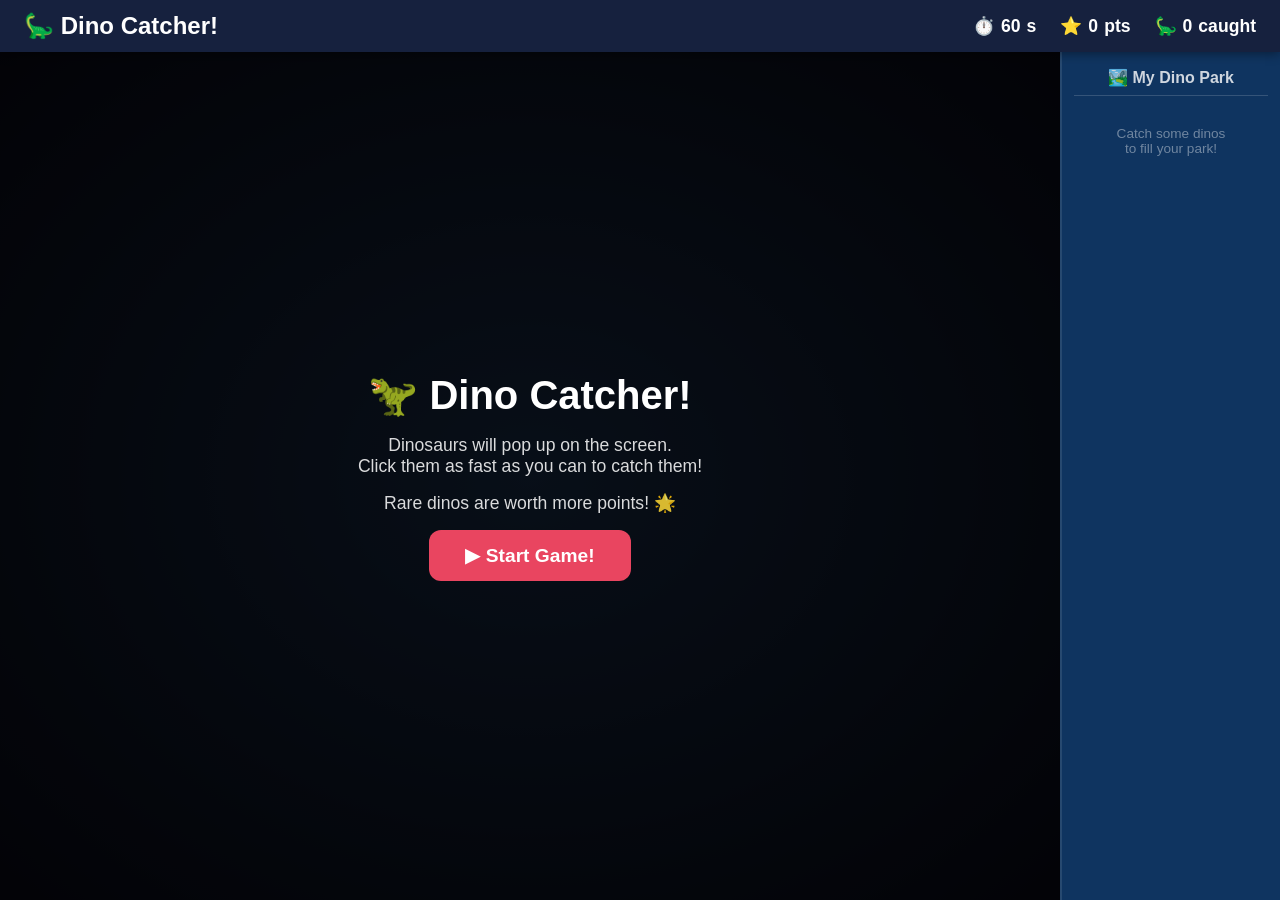
<file: fiero/index.html>
<!DOCTYPE html>
<html lang="en">

<!--
  🦕🦖 DINO CATCHER - A game for young coders! 🦖🦕
  =====================================================
  Hi! This game was made just for you to learn coding.
  Look for the comments (the lines starting with //)
  to find places you can change things!

  SECTIONS IN THIS FILE:
    1. HTML  - The stuff you SEE on the page
    2. CSS   - The COLORS and SIZES (look for <style>)
    3. JS    - The game LOGIC (look for <script>)
-->

<head>
  <meta charset="UTF-8">
  <meta name="viewport" content="width=device-width, initial-scale=1.0">
  <title>🦕 Dino Catcher!</title>

  <!-- ============================================================
       🎨 SECTION 2: STYLES - Change colors and sizes here!
       ============================================================ -->
  <style>

    /* 🎨 COLORS - Try changing these to your favourite colors! */
    :root {
      --background:   #1a1a2e;   /* The dark blue background */
      --header-bg:    #16213e;   /* The top bar color */
      --park-bg:      #0f3460;   /* The park area color */
      --text-color:   #ffffff;   /* All the text */
      --button-color: #e94560;   /* The start button */
      --dino-size:    90px;      /* 🦕 How big the dinos are */
    }

    /* --- Page basics --- */
    * { box-sizing: border-box; margin: 0; padding: 0; }

    body {
      font-family: 'Segoe UI', Arial, sans-serif;
      background: var(--background);
      color: var(--text-color);
      min-height: 100vh;
      display: flex;
      flex-direction: column;
      overflow: hidden;
    }

    /* --- Top header bar --- */
    #header {
      background: var(--header-bg);
      padding: 12px 24px;
      display: flex;
      align-items: center;
      justify-content: space-between;
      box-shadow: 0 2px 10px rgba(0,0,0,0.4);
      z-index: 10;
    }

    #header h1 { font-size: 1.5rem; }

    #stats {
      display: flex;
      gap: 24px;
      font-size: 1.1rem;
      font-weight: bold;
    }

    #stats span { display: flex; align-items: center; gap: 6px; }

    /* --- Main layout: arena on the left, park on the right --- */
    #main {
      display: flex;
      flex: 1;
      overflow: hidden;
    }

    /* --- Game arena where dinos appear --- */
    #arena {
      flex: 1;
      position: relative;
      overflow: hidden;
      background: radial-gradient(ellipse at center, #1e3a5f 0%, #0a0a1a 100%);
    }

    /* --- Start screen overlay --- */
    #start-screen {
      position: absolute;
      inset: 0;
      display: flex;
      flex-direction: column;
      align-items: center;
      justify-content: center;
      background: rgba(0,0,0,0.75);
      z-index: 20;
      gap: 16px;
      text-align: center;
      padding: 20px;
    }

    #start-screen h2 { font-size: 2.5rem; }
    #start-screen p  { font-size: 1.1rem; opacity: 0.85; max-width: 360px; }

    /* --- End screen overlay --- */
    #end-screen {
      position: absolute;
      inset: 0;
      display: flex;
      flex-direction: column;
      align-items: center;
      justify-content: center;
      background: rgba(0,0,0,0.85);
      z-index: 20;
      gap: 14px;
      text-align: center;
      padding: 20px;
      display: none;
    }

    #end-screen h2   { font-size: 2.2rem; }
    #end-screen p    { font-size: 1.1rem; opacity: 0.85; }
    #end-collection  { font-size: 1.5rem; margin: 8px 0; }

    /* --- Shared button style --- */
    .btn {
      background: var(--button-color);
      color: white;
      border: none;
      border-radius: 12px;
      padding: 14px 36px;
      font-size: 1.2rem;
      font-weight: bold;
      cursor: pointer;
      transition: transform 0.1s, opacity 0.1s;
    }
    .btn:hover  { opacity: 0.9; transform: scale(1.05); }
    .btn:active { transform: scale(0.97); }

    /* --- Dinosaur cards that appear in the arena --- */
    .dino-card {
      position: absolute;
      width: var(--dino-size);
      text-align: center;
      cursor: pointer;
      user-select: none;
      animation: dino-bounce 0.6s ease infinite alternate;
      transition: transform 0.1s;
      z-index: 5;
    }

    /* 🦕 Dinos gently bounce up and down */
    @keyframes dino-bounce {
      from { transform: translateY(0px); }
      to   { transform: translateY(-10px); }
    }

    .dino-card:hover { transform: scale(1.2); }
    .dino-card:active { transform: scale(0.9); }

    .dino-emoji {
      font-size: calc(var(--dino-size) * 0.6);
      line-height: 1;
      display: block;
    }

    .dino-name {
      font-size: 0.65rem;
      font-weight: bold;
      margin-top: 4px;
      padding: 2px 6px;
      border-radius: 6px;
      color: white;
      white-space: nowrap;
    }

    /* Caught animation - dino flies up and fades out */
    .dino-caught {
      animation: fly-away 0.5s forwards !important;
      pointer-events: none;
    }

    @keyframes fly-away {
      0%   { transform: scale(1.3); opacity: 1; }
      100% { transform: scale(0.2) translateY(-120px); opacity: 0; }
    }

    /* Score pop-up text when you catch a dino */
    .score-pop {
      position: absolute;
      font-size: 1.4rem;
      font-weight: bold;
      color: #ffd700;
      pointer-events: none;
      animation: pop-up 0.9s forwards;
      z-index: 15;
    }

    @keyframes pop-up {
      0%   { transform: translateY(0); opacity: 1; }
      100% { transform: translateY(-70px); opacity: 0; }
    }

    /* --- Park panel on the right side --- */
    #park {
      width: 220px;
      background: var(--park-bg);
      padding: 16px 12px;
      display: flex;
      flex-direction: column;
      gap: 10px;
      overflow-y: auto;
      border-left: 2px solid rgba(255,255,255,0.1);
    }

    #park h3 {
      text-align: center;
      font-size: 1rem;
      opacity: 0.8;
      border-bottom: 1px solid rgba(255,255,255,0.2);
      padding-bottom: 8px;
    }

    /* Each dino entry in the park */
    .park-dino {
      display: flex;
      align-items: center;
      gap: 8px;
      background: rgba(255,255,255,0.08);
      border-radius: 10px;
      padding: 6px 10px;
      font-size: 0.9rem;
      animation: park-pop 0.3s ease;
    }

    @keyframes park-pop {
      from { transform: scale(0.7); opacity: 0; }
      to   { transform: scale(1);   opacity: 1; }
    }

    .park-dino-emoji { font-size: 1.6rem; }
    .park-dino-info  { flex: 1; }
    .park-dino-name  { font-weight: bold; font-size: 0.8rem; }
    .park-dino-pts   { font-size: 0.7rem; opacity: 0.7; }
    .park-dino-count {
      background: rgba(255,255,255,0.15);
      border-radius: 20px;
      padding: 2px 8px;
      font-size: 0.8rem;
      font-weight: bold;
    }

    #park-empty {
      text-align: center;
      opacity: 0.4;
      font-size: 0.85rem;
      margin-top: 20px;
    }

    /* Timer turns red when under 10 seconds */
    .timer-warning { color: #ff4757 !important; animation: pulse 0.5s infinite alternate; }
    @keyframes pulse { from { opacity: 1; } to { opacity: 0.5; } }

  </style>
</head>

<body>

  <!-- ============================================================
       🏗️ SECTION 1: HTML - The layout of the page
       ============================================================ -->

  <!-- Top bar with title and score -->
  <header id="header">
    <h1>🦕 Dino Catcher!</h1>
    <div id="stats">
      <span>⏱️ <span id="timer-display">60</span>s</span>
      <span>⭐ <span id="score-display">0</span> pts</span>
      <span>🦕 <span id="caught-display">0</span> caught</span>
    </div>
  </header>

  <!-- Main area: arena + park side panel -->
  <div id="main">

    <!-- Arena: where dinos appear and you click them -->
    <div id="arena">

      <!-- Start screen (shown before game begins) -->
      <div id="start-screen">
        <h2>🦖 Dino Catcher!</h2>
        <p>Dinosaurs will pop up on the screen.<br>Click them as fast as you can to catch them!</p>
        <p>Rare dinos are worth more points! 🌟</p>
        <button class="btn" onclick="startGame()">▶ Start Game!</button>
      </div>

      <!-- End screen (shown when timer hits 0) -->
      <div id="end-screen">
        <h2>🎉 Time's Up!</h2>
        <p>You caught <strong id="end-caught">0</strong> dinosaurs!</p>
        <p>Final Score: <strong id="end-score">0</strong> points</p>
        <div id="end-collection"></div>
        <button class="btn" onclick="restartGame()">🔄 Play Again!</button>
      </div>

    </div><!-- end #arena -->

    <!-- Park panel: your dino collection -->
    <div id="park">
      <h3>🏞️ My Dino Park</h3>
      <div id="park-empty">Catch some dinos<br>to fill your park!</div>
    </div>

  </div><!-- end #main -->


  <!-- ============================================================
       🎮 SECTION 3 + 4 + 5: JAVASCRIPT - The game logic!
       ============================================================

  This is where the game "thinks".
  Look for the 🔧 CHANGE ME comments to find fun things to try!
  -->
  <script>

    // ============================================================
    // 🔧 GAME SETTINGS - Try changing these numbers!
    // ============================================================

    const GAME_TIME  = 60;    // ⏱️ How many seconds does the game last?
    const DINO_SPEED = 2000;  // 🦕 How often does a new dino appear? (lower = faster, in ms)
    const MAX_DINOS  = 6;     // 🎯 How many dinos can be on screen at once?
    const DINO_LIFE  = 4000;  // ⌛ How long before a dino escapes? (in ms)


    // ============================================================
    // 🦕 DINOSAUR LIST - Add your own dino here!
    // Each dino needs: name, emoji, points, and color
    // ============================================================

    const DINOSAURS = [
      // Common dinos (appear most often, fewer points)
      { name: "Triceratops",    emoji: "🦕", points: 5,  rarity: "common",    color: "#51cf66" },
      { name: "Brachiosaurus",  emoji: "🦕", points: 5,  rarity: "common",    color: "#74c0fc" },
      { name: "Stegosaurus",    emoji: "🦕", points: 5,  rarity: "common",    color: "#a9e34b" },
      { name: "Ankylosaurus",   emoji: "🦕", points: 8,  rarity: "common",    color: "#63e6be" },
      { name: "Parasaurolophus",emoji: "🦕", points: 8,  rarity: "common",    color: "#74b816" },

      // Rare dinos (appear sometimes, more points!)
      { name: "T-Rex",          emoji: "🦖", points: 15, rarity: "rare",      color: "#ff6b6b" },
      { name: "Velociraptor",   emoji: "🦖", points: 15, rarity: "rare",      color: "#f76707" },
      { name: "Spinosaurus",    emoji: "🦖", points: 20, rarity: "rare",      color: "#e64980" },
      { name: "Pterodactyl",    emoji: "🦅", points: 20, rarity: "rare",      color: "#cc5de8" },
      { name: "Mosasaurus",     emoji: "🐟", points: 20, rarity: "rare",      color: "#4dabf7" },

      // Legendary dinos (appear rarely, LOTS of points!)
      { name: "Indominus Rex",  emoji: "🦖", points: 50, rarity: "legendary", color: "#ffd700" },
      { name: "Giganotosaurus", emoji: "🦖", points: 40, rarity: "legendary", color: "#ff8c00" },
      { name: "Quetzalcoatlus", emoji: "🦅", points: 35, rarity: "legendary", color: "#da77f2" },
    ];

    // How likely each rarity is to appear (out of 100)
    // 🔧 Try changing these numbers! (they should add up to 100)
    const RARITY_CHANCES = {
      common:    65,   // 65% chance of a common dino
      rare:      28,   // 28% chance of a rare dino
      legendary:  7,   //  7% chance of a legendary dino
    };


    // ============================================================
    // ⚙️ GAME STATE - The game keeps track of things here
    // (You don't need to change this part!)
    // ============================================================

    let score       = 0;   // Total points earned
    let caughtCount = 0;   // Total dinos caught
    let timeLeft    = GAME_TIME;
    let gameRunning = false;
    let spawnTimer  = null;  // Controls when new dinos appear
    let countdown   = null;  // Controls the clock ticking

    // Keeps count of each dino type in your park
    // Example: { "T-Rex": 2, "Triceratops": 5 }
    let parkCollection = {};


    // ============================================================
    // 🎮 GAME FUNCTIONS - How the game works
    // ============================================================

    // Called when the player clicks "Start Game!"
    function startGame() {
      // Reset everything
      score        = 0;
      caughtCount  = 0;
      timeLeft     = GAME_TIME;
      gameRunning  = true;
      parkCollection = {};

      // Clear the arena of any leftover dinos
      document.querySelectorAll('.dino-card').forEach(d => d.remove());

      // Clear the park panel
      document.getElementById('park').innerHTML = '<h3>🏞️ My Dino Park</h3><div id="park-empty">Catch some dinos<br>to fill your park!</div>';

      // Hide the start screen
      document.getElementById('start-screen').style.display = 'none';
      document.getElementById('end-screen').style.display   = 'none';

      // Update score display
      updateStats();

      // Start spawning dinos and ticking the clock
      spawnTimer = setInterval(spawnDino, DINO_SPEED);
      countdown  = setInterval(tickClock, 1000);

      // Spawn one right away so the player doesn't wait
      spawnDino();
    }

    // Called when the player clicks "Play Again!"
    function restartGame() {
      startGame();
    }

    // Called every second to count down the timer
    function tickClock() {
      timeLeft--;
      updateStats();

      // Make timer turn red in the last 10 seconds
      const timerEl = document.getElementById('timer-display');
      if (timeLeft <= 10) {
        timerEl.parentElement.classList.add('timer-warning');
      }

      // When time runs out, end the game
      if (timeLeft <= 0) {
        endGame();
      }
    }

    // Ends the game and shows the final screen
    function endGame() {
      gameRunning = false;
      clearInterval(spawnTimer);
      clearInterval(countdown);

      // Make all remaining dinos run away
      document.querySelectorAll('.dino-card').forEach(d => d.remove());

      // Build the end screen emoji summary
      const collectionEmojis = Object.entries(parkCollection)
        .map(([name, count]) => {
          const dino = DINOSAURS.find(d => d.name === name);
          return dino ? dino.emoji.repeat(Math.min(count, 5)) : '';
        })
        .join(' ');

      document.getElementById('end-caught').textContent    = caughtCount;
      document.getElementById('end-score').textContent     = score;
      document.getElementById('end-collection').textContent = collectionEmojis || '🥚';

      document.getElementById('end-screen').style.display = 'flex';
    }

    // Updates the numbers shown in the header
    function updateStats() {
      document.getElementById('timer-display').textContent  = timeLeft;
      document.getElementById('score-display').textContent  = score;
      document.getElementById('caught-display').textContent = caughtCount;
    }


    // ============================================================
    // 🦕 DINO SPAWNING - Making a dino appear on screen
    // ============================================================

    // Picks a random dino based on rarity chances
    function pickRandomDino() {
      const roll = Math.random() * 100;  // Random number 0-100

      let rarity;
      if (roll < RARITY_CHANCES.legendary) {
        rarity = 'legendary';
      } else if (roll < RARITY_CHANCES.legendary + RARITY_CHANCES.rare) {
        rarity = 'rare';
      } else {
        rarity = 'common';
      }

      // Get all dinos of that rarity, pick one randomly
      const pool = DINOSAURS.filter(d => d.rarity === rarity);
      return pool[Math.floor(Math.random() * pool.length)];
    }

    // Creates a dino card and places it in the arena
    function spawnDino() {
      if (!gameRunning) return;

      // Don't spawn more than MAX_DINOS at once
      const existing = document.querySelectorAll('.dino-card');
      if (existing.length >= MAX_DINOS) return;

      const dino  = pickRandomDino();
      const arena = document.getElementById('arena');

      // Pick a random position inside the arena
      // (We keep it away from the edges so the dino is fully visible)
      const maxX = arena.clientWidth  - 110;
      const maxY = arena.clientHeight - 130;
      const x    = 20 + Math.random() * maxX;
      const y    = 20 + Math.random() * maxY;

      // Build the dino HTML element
      const card = document.createElement('div');
      card.className = 'dino-card';
      card.style.left = x + 'px';
      card.style.top  = y + 'px';

      card.innerHTML = `
        <span class="dino-emoji">${dino.emoji}</span>
        <div class="dino-name" style="background:${dino.color}">${dino.name}</div>
      `;

      // When the player clicks the dino, catch it!
      card.addEventListener('click', () => catchDino(card, dino));

      // If the player doesn't click in time, the dino escapes
      const escapeTimeout = setTimeout(() => {
        if (card.parentElement) {
          card.classList.add('dino-caught');
          setTimeout(() => card.remove(), 500);
        }
      }, DINO_LIFE);

      // Store the timeout so we can cancel it if the dino is caught first
      card.dataset.escapeId = escapeTimeout;

      arena.appendChild(card);
    }


    // ============================================================
    // 🎯 CATCHING A DINO - What happens when you click one
    // ============================================================

    function catchDino(card, dino) {
      if (!gameRunning || card.classList.contains('dino-caught')) return;

      // Stop the escape countdown for this dino
      clearTimeout(card.dataset.escapeId);

      // Play the caught animation
      card.classList.add('dino-caught');

      // Show a floating score pop-up
      showScorePop(card, dino);

      // Update the score and count
      score       += dino.points;
      caughtCount += 1;
      updateStats();

      // Add the dino to the park
      addToPark(dino);

      // Remove the card after animation finishes
      setTimeout(() => card.remove(), 500);
    }

    // Shows the "+10 pts" text that floats up when you catch a dino
    function showScorePop(card, dino) {
      const pop = document.createElement('div');
      pop.className = 'score-pop';
      pop.textContent = '+' + dino.points + ' pts!';
      pop.style.left = card.style.left;
      pop.style.top  = card.style.top;

      // Legendary dinos get a special message
      if (dino.rarity === 'legendary') {
        pop.textContent = '⭐ LEGENDARY! +' + dino.points;
        pop.style.color = '#ffd700';
        pop.style.fontSize = '1.8rem';
      } else if (dino.rarity === 'rare') {
        pop.textContent = '✨ RARE! +' + dino.points;
        pop.style.color = '#da77f2';
      }

      document.getElementById('arena').appendChild(pop);
      setTimeout(() => pop.remove(), 900);
    }


    // ============================================================
    // 🏞️ PARK - Adding dinos to your collection panel
    // ============================================================

    function addToPark(dino) {
      // Remove the "empty" message if it's there
      const emptyMsg = document.getElementById('park-empty');
      if (emptyMsg) emptyMsg.remove();

      // Count this dino in the collection
      parkCollection[dino.name] = (parkCollection[dino.name] || 0) + 1;
      const count = parkCollection[dino.name];

      // Update or create the park entry for this dino type
      const existingEntry = document.getElementById('park-dino-' + dino.name.replace(/\s/g, '-'));

      if (existingEntry) {
        // Already in the park — just update the count
        existingEntry.querySelector('.park-dino-count').textContent = 'x' + count;
      } else {
        // First time catching this dino — add a new entry
        const entry = document.createElement('div');
        entry.className = 'park-dino';
        entry.id = 'park-dino-' + dino.name.replace(/\s/g, '-');
        entry.style.borderLeft = '4px solid ' + dino.color;

        entry.innerHTML = `
          <span class="park-dino-emoji">${dino.emoji}</span>
          <div class="park-dino-info">
            <div class="park-dino-name">${dino.name}</div>
            <div class="park-dino-pts">${dino.points} pts each</div>
          </div>
          <span class="park-dino-count">x1</span>
        `;

        document.getElementById('park').appendChild(entry);
      }
    }

  </script>
</body>
</html>
</file>
